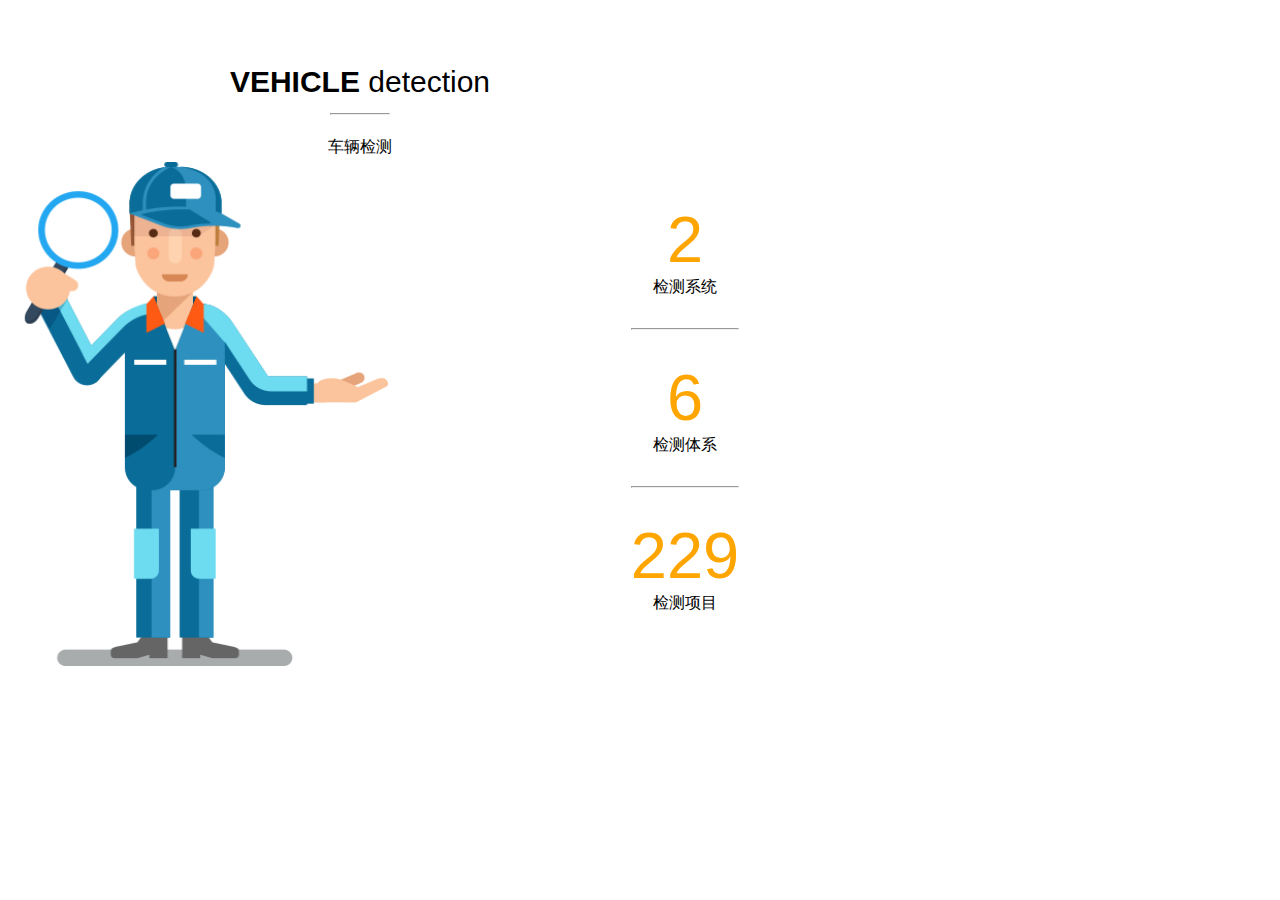
<file: html/ifr1.html>
<!DOCTYPE html>
<html lang="en">

<head>
    <meta charset="UTF-8">
    <meta name="viewport" content="width=device-width, initial-scale=1.0">
    <title>Document</title>
    <link rel="stylesheet" href="../css/ifr1.css">
    <script type="text/javascript" src="../js/jquery-3.3.1.min.js"></script>
    <script src="../js/ifr1.js"></script>
</head>

<body>
    <main>
        <section class="test_title">
            <h1>VEHICLE <span id="hSpan">detection</span></h1>
            <hr>
            <p>车辆检测</p>
        </section>
        <section class="test_pic">
            <img src="../img/img-预约检测/img1.png" alt="">
        </section>
        <section class="test_num">
            <ul>
                <li class="li1">2<span class="liSpan">检测系统</span></li>
                <hr>
                <li class="li2">6<span class="liSpan">检测体系</span></li>
                <hr>
                <li class="li3">229<span class="liSpan">检测项目</span></li>
            </ul>
        </section>
    </main>

</body>

</html>
</file>
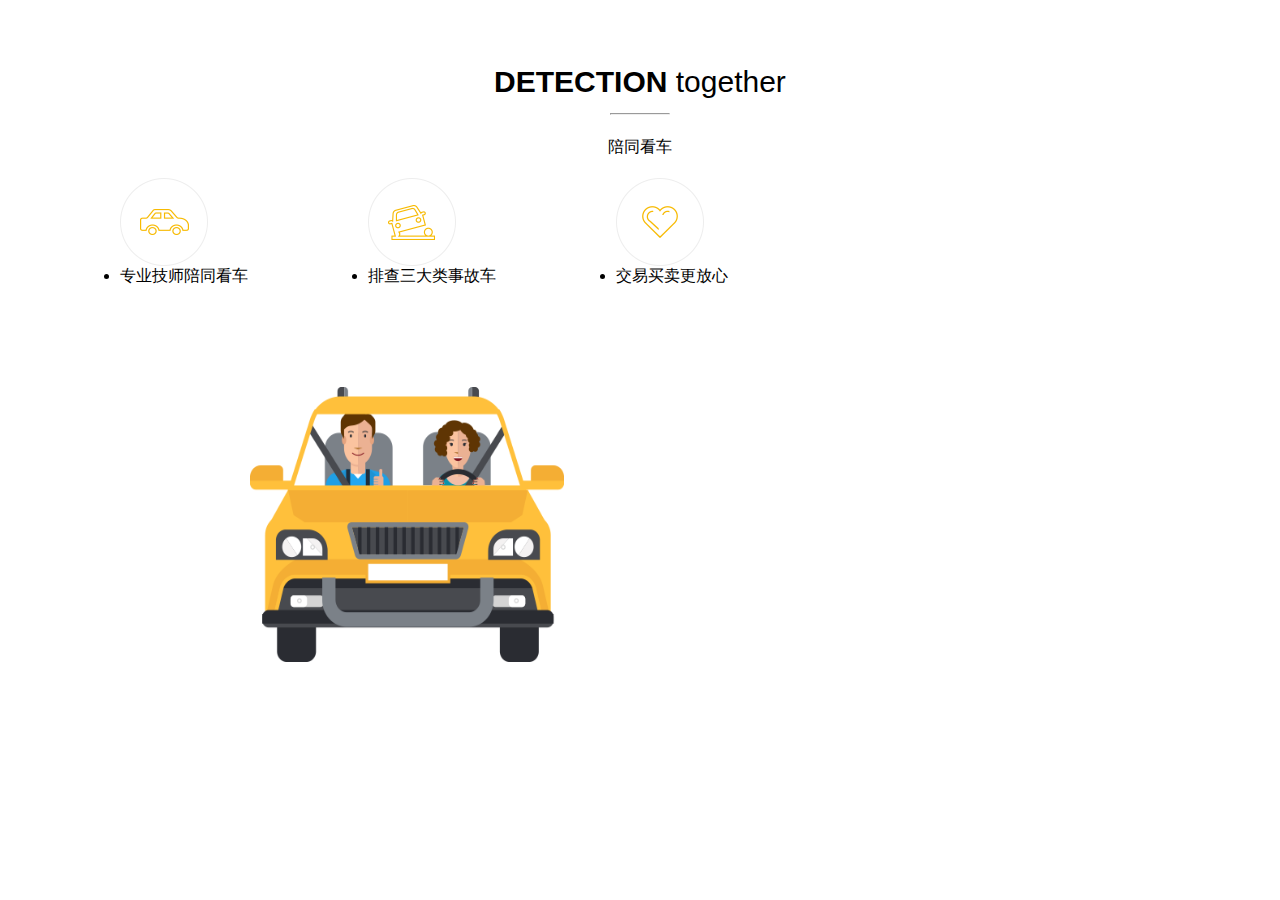
<file: html/ifr2.html>
<!DOCTYPE html>
<html lang="en">

<head>
    <meta charset="UTF-8">
    <meta name="viewport" content="width=device-width, initial-scale=1.0">
    <title>Document</title>

    <link rel="stylesheet" href="../css/ifr2.css">
    <script type="text/javascript" src="../js/jquery-3.3.1.min.js"></script>
    <script src="../js/ifr2.js"></script>
</head>

<body>

    <section class="test_title">
        <h1>DETECTION <span id="hSpan">together</span></h1>
        <hr>
        <p>陪同看车</p>
    </section>

    <section class="test_num">
        <ul>
            <li class="li1">
                <div class="image1"></div>
                <span class="liSpan">专业技师陪同看车</span>
            </li>
            <li class="li2">
                <div class="image2"></div>
                <span class="liSpan">排查三大类事故车</span>
            </li>
            <li class="li3">
                <div class="image3"></div>
                <span class="liSpan">交易买卖更放心</span>
            </li>
        </ul>
    </section>
    <div class="pic">
        <img src="../img/img-预约检测/car.png" alt="">
    </div>
</body>

</html>
</file>
<file: css/ifr1.css>
* {
  -webkit-box-sizing: border-box;
          box-sizing: border-box;
  margin: 0px;
  padding: 0px;
  font-family: sans-serif;
}

main {
  display: -ms-grid;
  display: grid;
  grid-template: "test_title test_title" 18vh "test_pic test_num" 72vh/650px 70px;
}

img {
  width: 32%;
  height: 50%;
}

ul {
  font-size: 65px;
  list-style: none;
  color: orange;
  margin-top: 10px;
}

li {
  text-align: center;
  padding: 30px 0px;
  -webkit-transition: -webkit-transform 1s ease-in-out;
  transition: -webkit-transform 1s ease-in-out;
  transition: transform 1s ease-in-out;
  transition: transform 1s ease-in-out, -webkit-transform 1s ease-in-out;
}

li:hover {
  -webkit-transform: rotateY(180deg);
          transform: rotateY(180deg);
}

li .liSpan {
  display: block;
  color: black;
  font-size: medium;
}

section.test_title {
  text-align: center;
  grid-area: test_title;
  position: relative;
  line-height: 7vh;
}

section.test_title h1 {
  margin-top: 50px;
  font-size: 30px;
}

section.test_title h1 #hSpan {
  font-weight: 180;
}

section.test_title hr {
  width: 60px;
  margin: 0 auto;
}

section.test_pic {
  grid-area: test_pic;
  /* background-color: gray; */
}

section.test_num {
  grid-area: test_num;
  /* background-color: green; */
  display: -webkit-box;
  display: -ms-flexbox;
  display: flex;
  -webkit-box-pack: center;
      -ms-flex-pack: center;
          justify-content: center;
  /* align-items: center; */
}
/*# sourceMappingURL=ifr1.css.map */
</file>
<file: css/ifr2.css>
@charset "UTF-8";
* {
  -webkit-box-sizing: border-box;
          box-sizing: border-box;
  margin: 0px;
  padding: 0px;
  font-family: sans-serif;
}

section.test_title {
  text-align: center;
  position: relative;
  line-height: 7vh;
}

section.test_title h1 {
  margin-top: 50px;
  font-size: 30px;
}

section.test_title h1 #hSpan {
  font-weight: 180;
}

section.test_title hr {
  width: 60px;
  margin: 0 auto;
}

ul {
  display: -webkit-box;
  display: -ms-flexbox;
  display: flex;
}

ul li {
  margin-left: 120px;
}

ul li div:hover {
  -webkit-transform: rotateY(180deg);
          transform: rotateY(180deg);
}

.image1 {
  width: 88px;
  height: 88px;
  background: url(../img/img-预约检测/icon.png) 0px 0px no-repeat;
}

.image2 {
  width: 88px;
  height: 88px;
  background: url(../img/img-预约检测/icon.png) -88px 0px no-repeat;
}

.image3 {
  width: 88px;
  height: 88px;
  background: url(../img/img-预约检测/icon.png) -176px 0px no-repeat;
}

.pic {
  position: absolute;
  left: 250px;
  margin-top: 100px;
}

.pic img {
  width: 50%;
  height: 50%;
}
/*# sourceMappingURL=ifr2.css.map */
</file>
